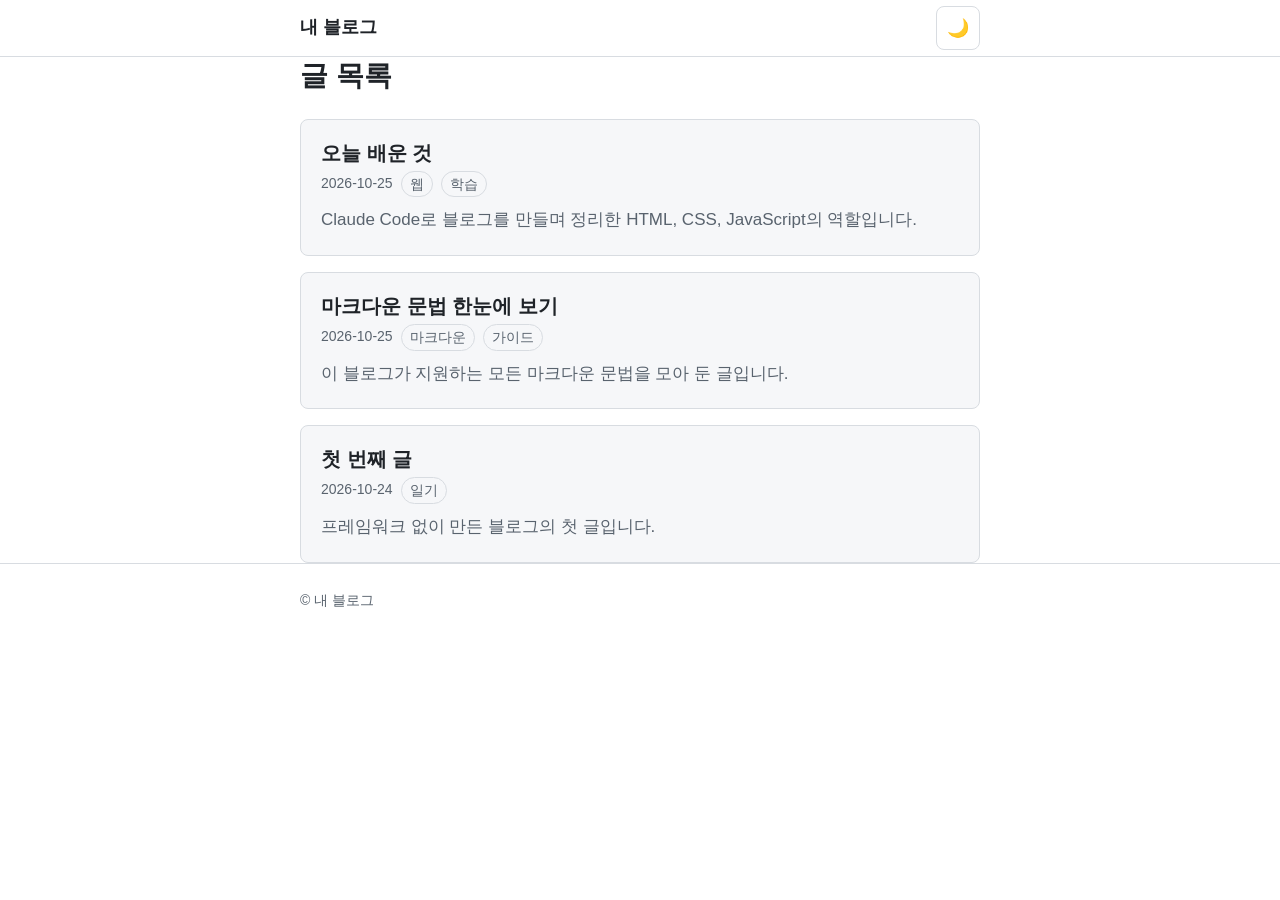
<file: index.html>
<!DOCTYPE html>
<html lang="ko">
<head>
  <meta charset="utf-8">
  <meta name="viewport" content="width=device-width, initial-scale=1">
  <title>내 블로그</title>
  <meta name="description" content="마크다운으로 쓰는 블로그">
  <script>
    (function () {
      var theme;
      try { theme = localStorage.getItem('theme'); } catch (e) {}
      if (!theme) theme = matchMedia('(prefers-color-scheme: dark)').matches ? 'dark' : 'light';
      document.documentElement.dataset.theme = theme;
    })();
  </script>
  <link rel="stylesheet" href="css/base.css">
  <link rel="stylesheet" href="css/layout.css">
  <link rel="stylesheet" href="css/markdown.css">
  <script type="module" src="js/app.js"></script>
</head>
<body>
  <header class="site-header">
    <div class="container">
      <a class="site-title" href="index.html">내 블로그</a>
      <button class="theme-toggle" type="button" aria-label="다크 모드로 전환"></button>
    </div>
  </header>
  <main class="container">
    <h1 class="page-title">글 목록</h1>
    <ul class="post-list" id="post-list"><li class="message">불러오는 중…</li></ul>
  </main>
  <footer class="site-footer">
    <div class="container">© 내 블로그</div>
  </footer>
</body>
</html>
</file>
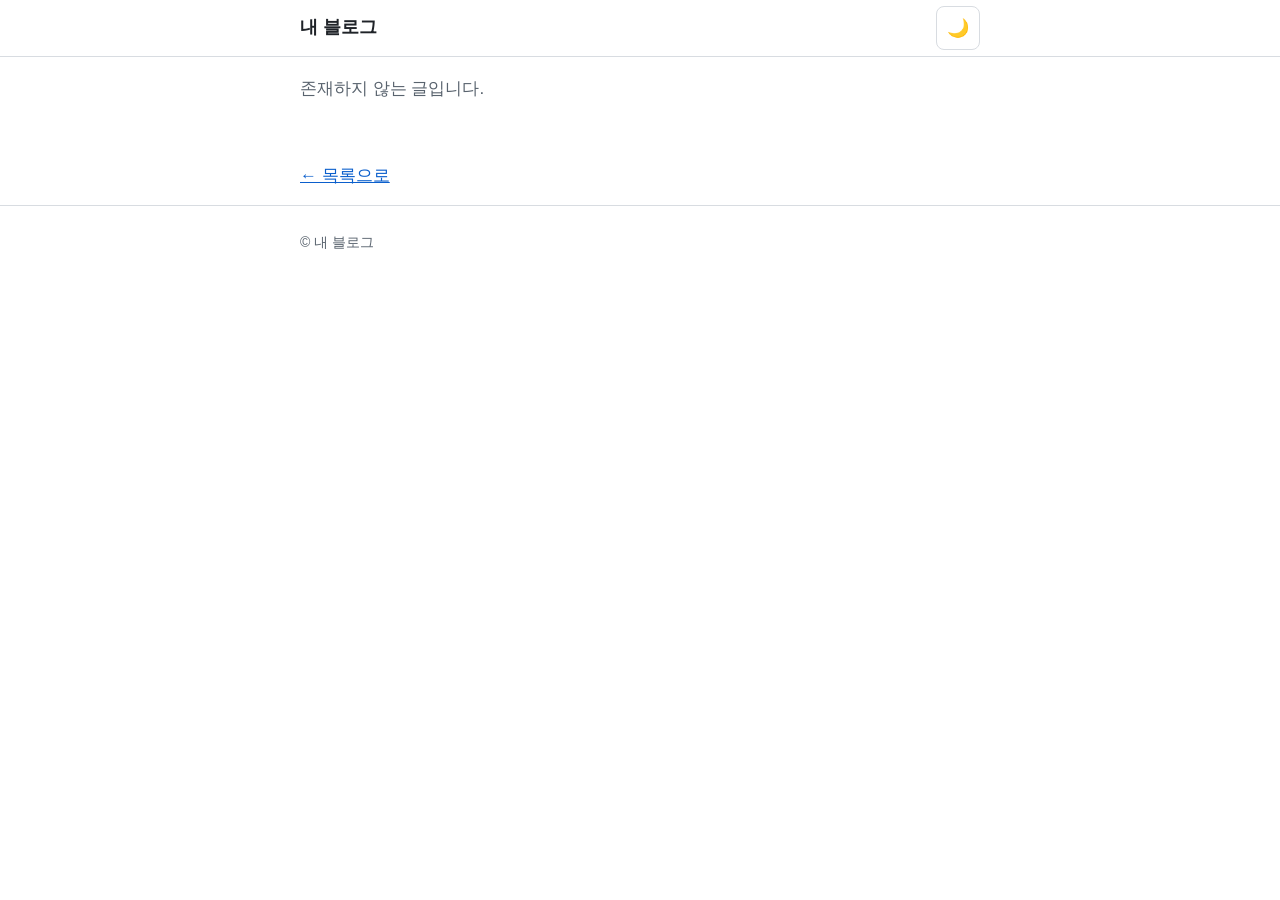
<file: post.html>
<!DOCTYPE html>
<html lang="ko">
<head>
  <meta charset="utf-8">
  <meta name="viewport" content="width=device-width, initial-scale=1">
  <title>글 | 내 블로그</title>
  <meta name="description" content="">
  <script>
    (function () {
      var theme;
      try { theme = localStorage.getItem('theme'); } catch (e) {}
      if (!theme) theme = matchMedia('(prefers-color-scheme: dark)').matches ? 'dark' : 'light';
      document.documentElement.dataset.theme = theme;
    })();
  </script>
  <link rel="stylesheet" href="css/base.css">
  <link rel="stylesheet" href="css/layout.css">
  <link rel="stylesheet" href="css/markdown.css">
  <script type="module" src="js/app.js"></script>
</head>
<body>
  <header class="site-header">
    <div class="container">
      <a class="site-title" href="index.html">내 블로그</a>
      <button class="theme-toggle" type="button" aria-label="다크 모드로 전환"></button>
    </div>
  </header>
  <main class="container">
    <article id="post"><p class="message">불러오는 중…</p></article>
    <a class="back-link" href="index.html">← 목록으로</a>
  </main>
  <footer class="site-footer">
    <div class="container">© 내 블로그</div>
  </footer>
</body>
</html>
</file>
<file: css/base.css>
:root {
  --bg: #ffffff;
  --surface: #f6f7f9;
  --text: #1f2328;
  --text-muted: #59636e;
  --link: #0b5fcc;
  --border: #d8dce1;
  --code-bg: #f0f2f5;
  --accent: #0b5fcc;
  --radius: 0.5rem;
  --font-sans: -apple-system, BlinkMacSystemFont, 'Pretendard', 'Noto Sans KR', 'Malgun Gothic', 'Apple SD Gothic Neo', sans-serif;
  --font-mono: ui-monospace, SFMono-Regular, Menlo, Consolas, monospace;
  color-scheme: light;
}

[data-theme='dark'] {
  --bg: #121417;
  --surface: #1b1e23;
  --text: #e6e8eb;
  --text-muted: #a0a8b3;
  --link: #6cb0ff;
  --border: #2d323a;
  --code-bg: #20242a;
  --accent: #6cb0ff;
  color-scheme: dark;
}

*,
*::before,
*::after {
  box-sizing: border-box;
}

html {
  -webkit-text-size-adjust: 100%;
}

body {
  margin: 0;
  background: var(--bg);
  color: var(--text);
  font-family: var(--font-sans);
  font-size: 1rem;
  line-height: 1.75;
  word-break: keep-all;
  overflow-wrap: break-word;
}

h1, h2, h3, h4 {
  line-height: 1.35;
  margin: 0;
}

a {
  color: var(--link);
}

:focus-visible {
  outline: 2px solid var(--accent);
  outline-offset: 2px;
}

img {
  max-width: 100%;
  height: auto;
}

@media (min-width: 768px) {
  body {
    font-size: 1.0625rem;
  }
}
</file>
<file: css/layout.css>
.container {
  width: 100%;
  max-width: 720px;
  margin: 0 auto;
  padding: 0 1.25rem;
}

.site-header {
  border-bottom: 1px solid var(--border);
}

.site-header .container {
  display: flex;
  align-items: center;
  justify-content: space-between;
  min-height: 3.5rem;
}

.site-title {
  font-size: 1.125rem;
  font-weight: 700;
  color: var(--text);
  text-decoration: none;
}

.theme-toggle {
  min-width: 44px;
  min-height: 44px;
  border: 1px solid var(--border);
  border-radius: var(--radius);
  background: transparent;
  color: var(--text);
  font-size: 1.125rem;
  cursor: pointer;
}

.theme-toggle:hover {
  background: var(--surface);
}

main {
  padding: 2rem 0 3rem;
}

.site-footer {
  border-top: 1px solid var(--border);
  padding: 1.5rem 0;
  color: var(--text-muted);
  font-size: 0.875rem;
}

.page-title {
  font-size: 1.5rem;
  margin-bottom: 1.5rem;
}

.post-list {
  list-style: none;
  margin: 0;
  padding: 0;
  display: grid;
  gap: 1rem;
}

.post-card a {
  display: block;
  padding: 1.25rem;
  border: 1px solid var(--border);
  border-radius: var(--radius);
  background: var(--surface);
  color: inherit;
  text-decoration: none;
}

.post-card a:hover {
  border-color: var(--accent);
}

.post-card h2 {
  font-size: 1.25rem;
  margin-bottom: 0.25rem;
}

.post-meta {
  display: flex;
  flex-wrap: wrap;
  gap: 0.5rem;
  color: var(--text-muted);
  font-size: 0.875rem;
}

.post-summary {
  margin: 0.5rem 0 0;
  color: var(--text-muted);
}

.tag {
  padding: 0 0.5rem;
  border: 1px solid var(--border);
  border-radius: 999px;
}

.post-header {
  margin-bottom: 2rem;
}

.post-header h1 {
  font-size: 1.75rem;
  margin-bottom: 0.5rem;
}

.back-link {
  display: inline-block;
  margin-top: 2.5rem;
  min-height: 44px;
}

.message {
  color: var(--text-muted);
}

@media (min-width: 768px) {
  main {
    padding: 3rem 0 4rem;
  }

  .page-title {
    font-size: 1.75rem;
  }

  .post-header h1 {
    font-size: 2.25rem;
  }
}
</file>
<file: css/markdown.css>
.prose > * + * {
  margin-top: 1.25rem;
}

.prose h1 { font-size: 1.75rem; margin-top: 2.5rem; }
.prose h2 { font-size: 1.5rem; margin-top: 2.25rem; }
.prose h3 { font-size: 1.25rem; margin-top: 2rem; }
.prose h4 { font-size: 1.0625rem; margin-top: 1.75rem; }

.prose p,
.prose ul,
.prose ol {
  margin-bottom: 0;
}

.prose ul,
.prose ol {
  padding-left: 1.5rem;
}

.prose li + li {
  margin-top: 0.25rem;
}

.prose blockquote {
  margin-left: 0;
  margin-right: 0;
  padding: 0.25rem 1rem;
  border-left: 4px solid var(--border);
  color: var(--text-muted);
}

.prose hr {
  border: 0;
  border-top: 1px solid var(--border);
  margin: 2rem 0;
}

.prose code {
  padding: 0.15em 0.4em;
  border-radius: 0.25rem;
  background: var(--code-bg);
  font-family: var(--font-mono);
  font-size: 0.9em;
  word-break: break-all;
}

.prose pre {
  padding: 1rem;
  border-radius: var(--radius);
  background: var(--code-bg);
  overflow-x: auto;
  line-height: 1.6;
}

.prose pre code {
  padding: 0;
  background: none;
  font-size: 0.875rem;
  word-break: normal;
}

.prose .table-wrap {
  overflow-x: auto;
}

.prose table {
  border-collapse: collapse;
  width: 100%;
}

.prose th,
.prose td {
  padding: 0.5rem 0.75rem;
  border: 1px solid var(--border);
  text-align: left;
  word-break: normal;
}

.prose th {
  background: var(--surface);
}
</file>
